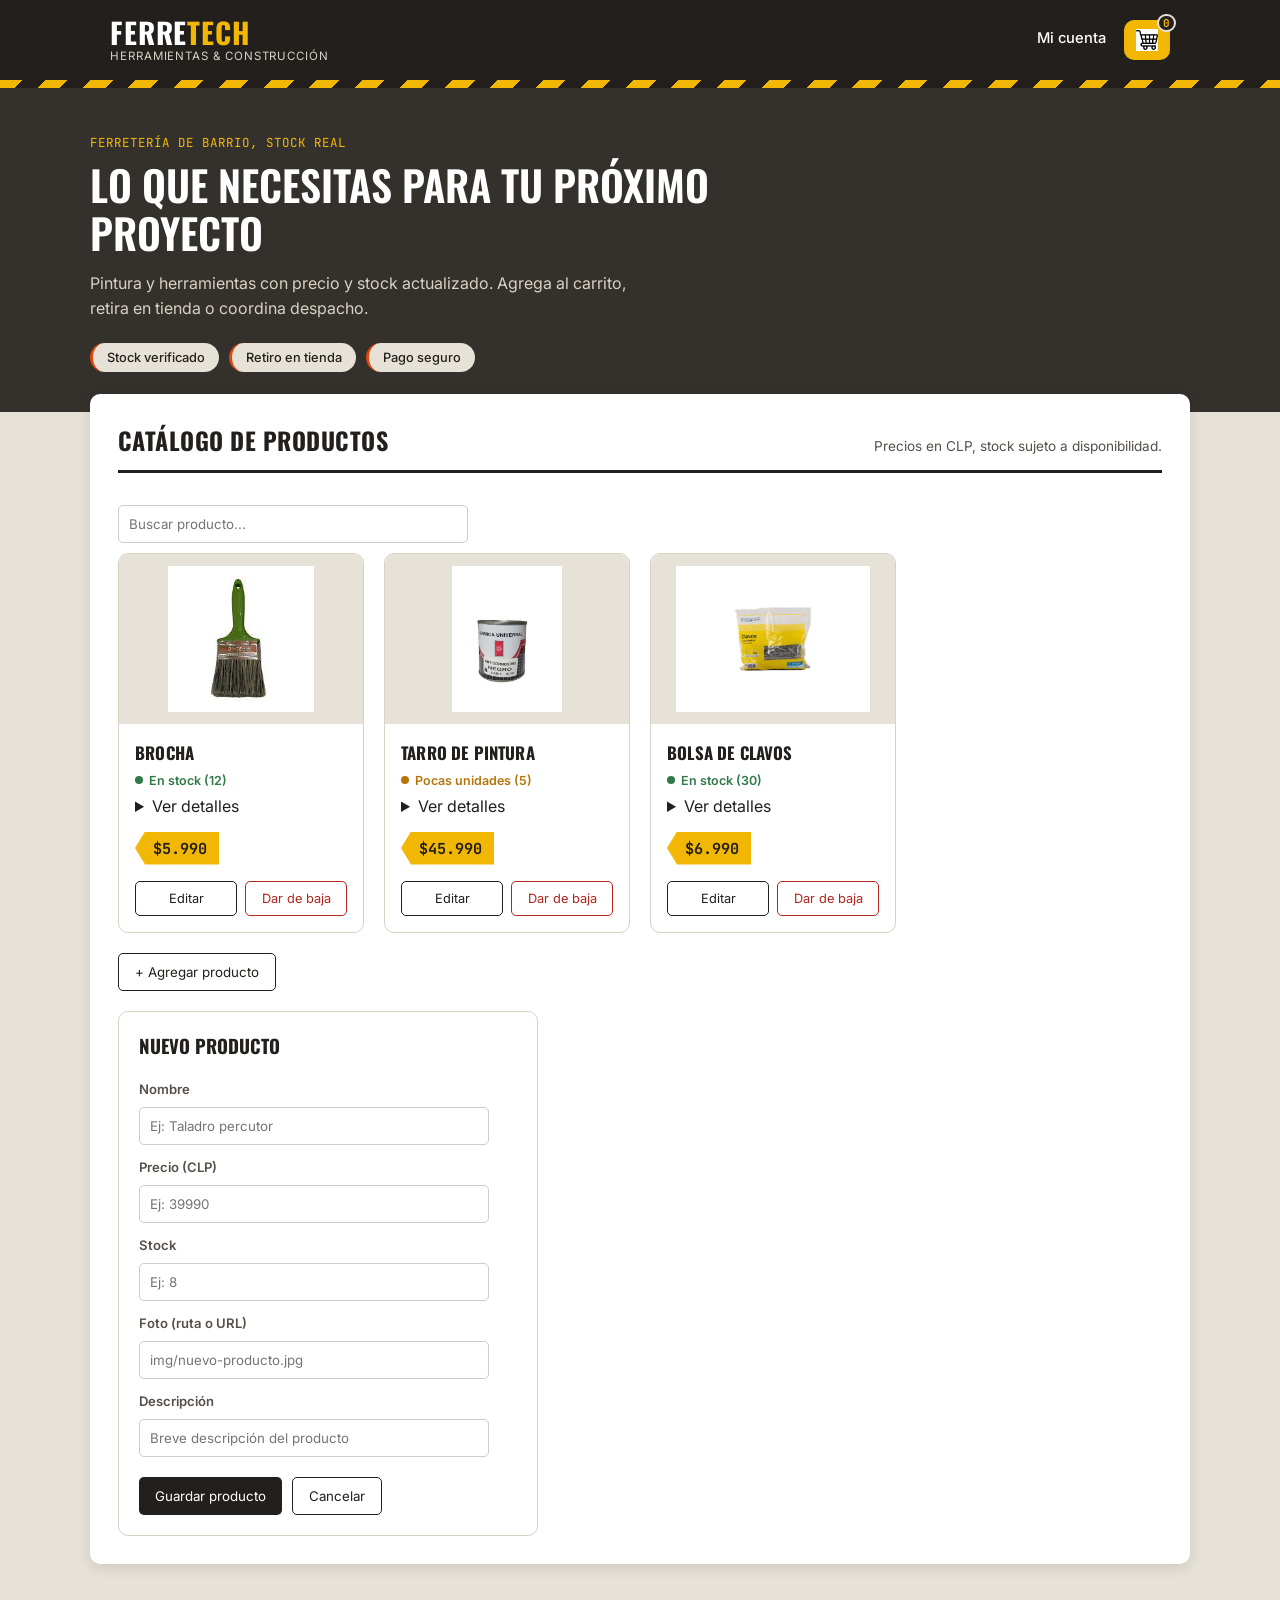
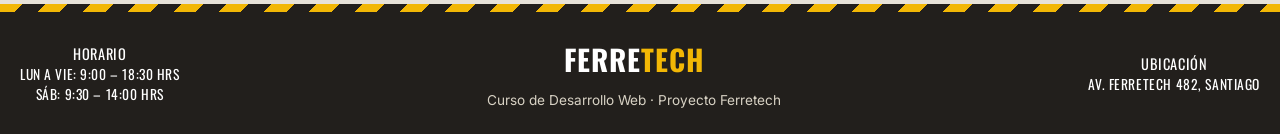
<file: index_admin.html>
<!DOCTYPE html>
<html lang="es">
<head>
    <meta charset="UTF-8">
    <title>Ferretech | Herramientas y materiales de construcción</title>
    

    <link rel="preconnect" href="https://fonts.googleapis.com">
    <link rel="preconnect" href="https://fonts.gstatic.com" crossorigin>
    <link href="https://fonts.googleapis.com/css2?family=Oswald:wght@500;600;700&family=Inter:wght@400;500;600;700&family=JetBrains+Mono:wght@600;700&display=swap" rel="stylesheet">

    <link rel="stylesheet" href="styles/styles.css">
</head>

<body class="admin">

    <header class="header">
        <div class="header__fila">
            <a href="index.html" class="header__marca">
                <span class="header__logo">FERRE<span class="header__logo-acento">TECH</span></span>
                <span class="header__eslogan">Herramientas &amp; construcción</span>
            </a>

            <nav class="header__nav">
                <a href="login.html" class="header__enlace">Mi cuenta</a>
                <a href="carrito.html" class="carrito_compras" id="link-carrito">
                    <img src="img/descarga.png" alt="" class="imagen_carrito">
                    <span class="carrito__contador" id="contador-carrito">0</span>
                    <span class="sr-only">Carrito de compras</span>
                </a>
            </nav>
        </div>
        <div class="franja-peligro" aria-hidden="true"></div>
    </header>

    <section class="hero">
        <div class="hero__contenido">
            <p class="hero__eyebrow">Ferretería de barrio, stock real</p>
            <h1 class="hero__titulo">Lo que necesitas para tu próximo proyecto</h1>
            <p class="hero__texto">
                Pintura y herramientas con precio y stock actualizado.
                Agrega al carrito, retira en tienda o coordina despacho.
            </p>
            <div class="hero__chips">
                <span class="chip">Stock verificado</span>
                <span class="chip">Retiro en tienda</span>
                <span class="chip">Pago seguro</span>
            </div>
        </div>
    </section>

    <main>

        <section class="contenedor">

            <div class="seccion__titulo">
                <h2>Catálogo de productos</h2>
                <p class="seccion__subtitulo">Precios en CLP, stock sujeto a disponibilidad.</p>
            </div>
            
            <div class="buscador">
                <input type="text" id="buscador-input" placeholder="Buscar producto...">
            </div>

            <div id="catalogo" class="catalogo"></div>

            <button id="btn-agregar-producto" class="btn-secundario btn-agregar-producto-toggle">
                + Agregar producto
            </button>

            <form id="form-agregar-producto" class="form-producto-admin" hidden>
                <h3>Nuevo producto</h3>

                <label for="nuevo-nombre">Nombre</label>
                <input type="text" id="nuevo-nombre" placeholder="Ej: Taladro percutor" required>

                <label for="nuevo-precio">Precio (CLP)</label>
                <input type="number" id="nuevo-precio" min="0" placeholder="Ej: 39990" required>

                <label for="nuevo-stock">Stock</label>
                <input type="number" id="nuevo-stock" min="0" placeholder="Ej: 8" required>

                <label for="nuevo-imagen">Foto (ruta o URL)</label>
                <input type="text" id="nuevo-imagen" placeholder="img/nuevo-producto.jpg">

                <label for="nuevo-detalles">Descripción</label>
                <input type="text" id="nuevo-detalles" placeholder="Breve descripción del producto">

                <div class="form-producto-admin__acciones">
                    <button type="submit">Guardar producto</button>
                    <button type="button" id="btn-cancelar-producto" class="btn-secundario">Cancelar</button>
                </div>
            </form>
        </section>

    </main>
    <footer class="footer">
        <div class="franja-peligro" aria-hidden="true"></div>
        <div class="footer__contenido">

            <span class="footer__lado">Horario
                <p>Lun a Vie: 9:00 – 18:30 hrs<br>Sáb: 9:30 – 14:00 hrs</p>
            </span>

            <div class="footer__marca">
                <span class="header__logo footer__logo">FERRE<span class="header__logo-acento">TECH</span></span>
                <p>Curso de Desarrollo Web · Proyecto Ferretech</p>
            </div>

            <span class="footer__lado">Ubicación
                <p>Av. Ferretech 482, Santiago</p>
            </span>
        </div>
    </footer>

    <script src = "js/login.js"></script>
    <script src = "js/productos.js"></script>
    <script src = "js/carrito.js"></script>
    <script src = "js/catalogo.js"></script>

</body>
</html>
</file>
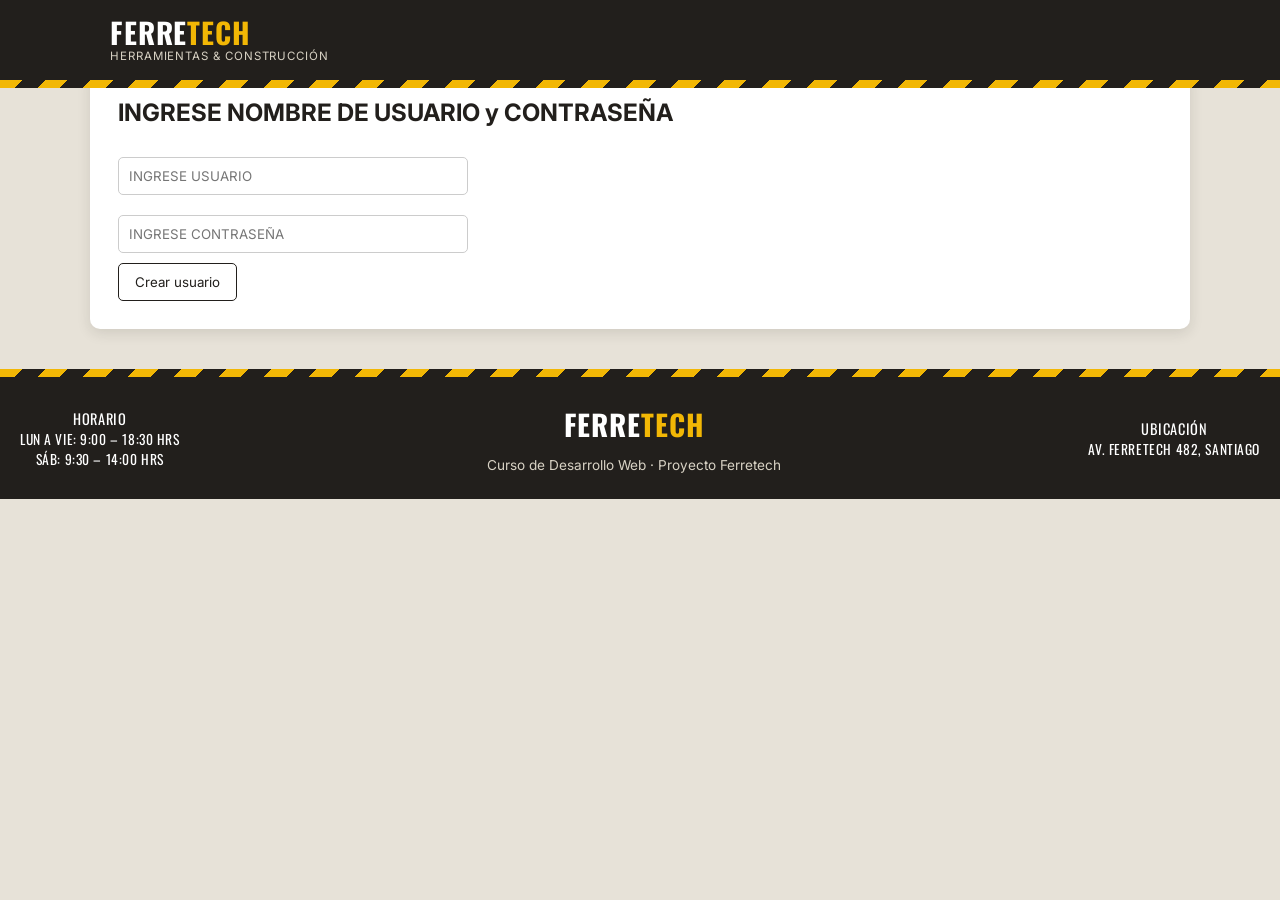
<file: ingreso.html>
<!DOCTYPE html>
<html lang="es">
<head>
    <meta charset="UTF-8">
    <title>Ferretech | Herramientas y materiales de construcción</title>

    <link rel="preconnect" href="https://fonts.googleapis.com">
    <link rel="preconnect" href="https://fonts.gstatic.com" crossorigin>
    <link href="https://fonts.googleapis.com/css2?family=Oswald:wght@500;600;700&family=Inter:wght@400;500;600;700&family=JetBrains+Mono:wght@600;700&display=swap" rel="stylesheet">

    <link rel="stylesheet" href="styles/styles.css">
</head>

<body>

    <header class="header">
        <div class="header__fila">
            <a href="index.html" class="header__marca">
                <span class="header__logo">FERRE<span class="header__logo-acento">TECH</span></span>
                <span class="header__eslogan">Herramientas &amp; construcción</span>
            </a>
        </div>

        <div class="franja-peligro" aria-hidden="true"></div>
    </header>

    <main>
        <section class="contenedor">
            <div>
                <h2>INGRESE NOMBRE DE USUARIO y CONTRASEÑA</h2>
            </div>
            <div class="buscador-usuario">
                <input type="text" id="usuario-input" placeholder="INGRESE USUARIO">
            </div>
            <div class="buscador-contraseña">
                <input type="password" id="contrasena-input" placeholder="INGRESE CONTRASEÑA">
            </div>
            <div>
                <button class="btn-usuario" id="btn-crear">
                    Crear usuario
                </button>
            </div>
        </section>
    </main>

    <footer class="footer">
        <div class="franja-peligro" aria-hidden="true"></div>
        <div class="footer__contenido">

            <span class="footer__lado">Horario
                <p>Lun a Vie: 9:00 – 18:30 hrs<br>Sáb: 9:30 – 14:00 hrs</p>
            </span>

            <div class="footer__marca">
                <span class="header__logo footer__logo">FERRE<span class="header__logo-acento">TECH</span></span>
                <p>Curso de Desarrollo Web · Proyecto Ferretech</p>
            </div>

            <span class="footer__lado">Ubicación
                <p>Av. Ferretech 482, Santiago</p>
            </span>
        </div>
    </footer>

    <script src = "js/login.js"></script>

</body>
</html>
</file>
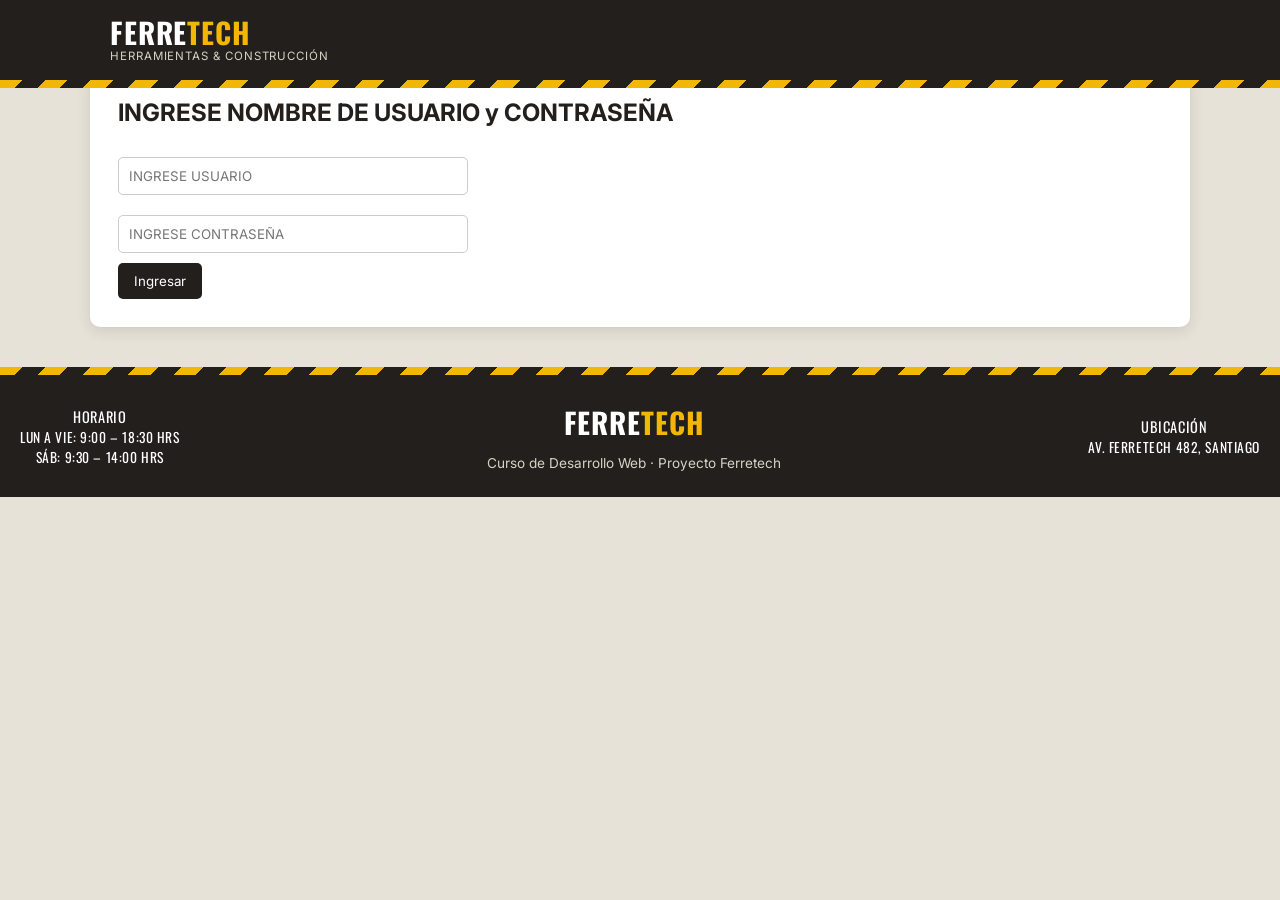
<file: ingreso_admin.html>
<!DOCTYPE html>
<html lang="es">
<head>
    <meta charset="UTF-8">
    <title>Ferretech | Herramientas y materiales de construcción</title>

    <link rel="preconnect" href="https://fonts.googleapis.com">
    <link rel="preconnect" href="https://fonts.gstatic.com" crossorigin>
    <link href="https://fonts.googleapis.com/css2?family=Oswald:wght@500;600;700&family=Inter:wght@400;500;600;700&family=JetBrains+Mono:wght@600;700&display=swap" rel="stylesheet">

    <link rel="stylesheet" href="styles/styles.css">
</head>

<body>

    <header class="header">
        <div class="header__fila">
            <a href="index.html" class="header__marca">
                <span class="header__logo">FERRE<span class="header__logo-acento">TECH</span></span>
                <span class="header__eslogan">Herramientas &amp; construcción</span>
            </a>
        </div>

        <div class="franja-peligro" aria-hidden="true"></div>
    </header>

    <main>
        <section class="contenedor">
            <div>
                <h2>INGRESE NOMBRE DE USUARIO y CONTRASEÑA</h2>
            </div>
            <div class="buscador-usuario">
                <input type="text" id="usuario-input" placeholder="INGRESE USUARIO">
            </div>
            <div class="buscador-contraseña">
                <input type="password" id="contrasena-input" placeholder="INGRESE CONTRASEÑA">
            </div>
            <div>
                <button class="btn-login" id="btn-login-admin">
                    Ingresar
                </button>
            </div>
        </section>
    </main>

    <footer class="footer">
        <div class="franja-peligro" aria-hidden="true"></div>
        <div class="footer__contenido">

            <span class="footer__lado">Horario
                <p>Lun a Vie: 9:00 – 18:30 hrs<br>Sáb: 9:30 – 14:00 hrs</p>
            </span>

            <div class="footer__marca">
                <span class="header__logo footer__logo">FERRE<span class="header__logo-acento">TECH</span></span>
                <p>Curso de Desarrollo Web · Proyecto Ferretech</p>
            </div>

            <span class="footer__lado">Ubicación
                <p>Av. Ferretech 482, Santiago</p>
            </span>
        </div>
    </footer>

    <script src = "js/login_admin.js"></script>

</body>
</html>
</file>
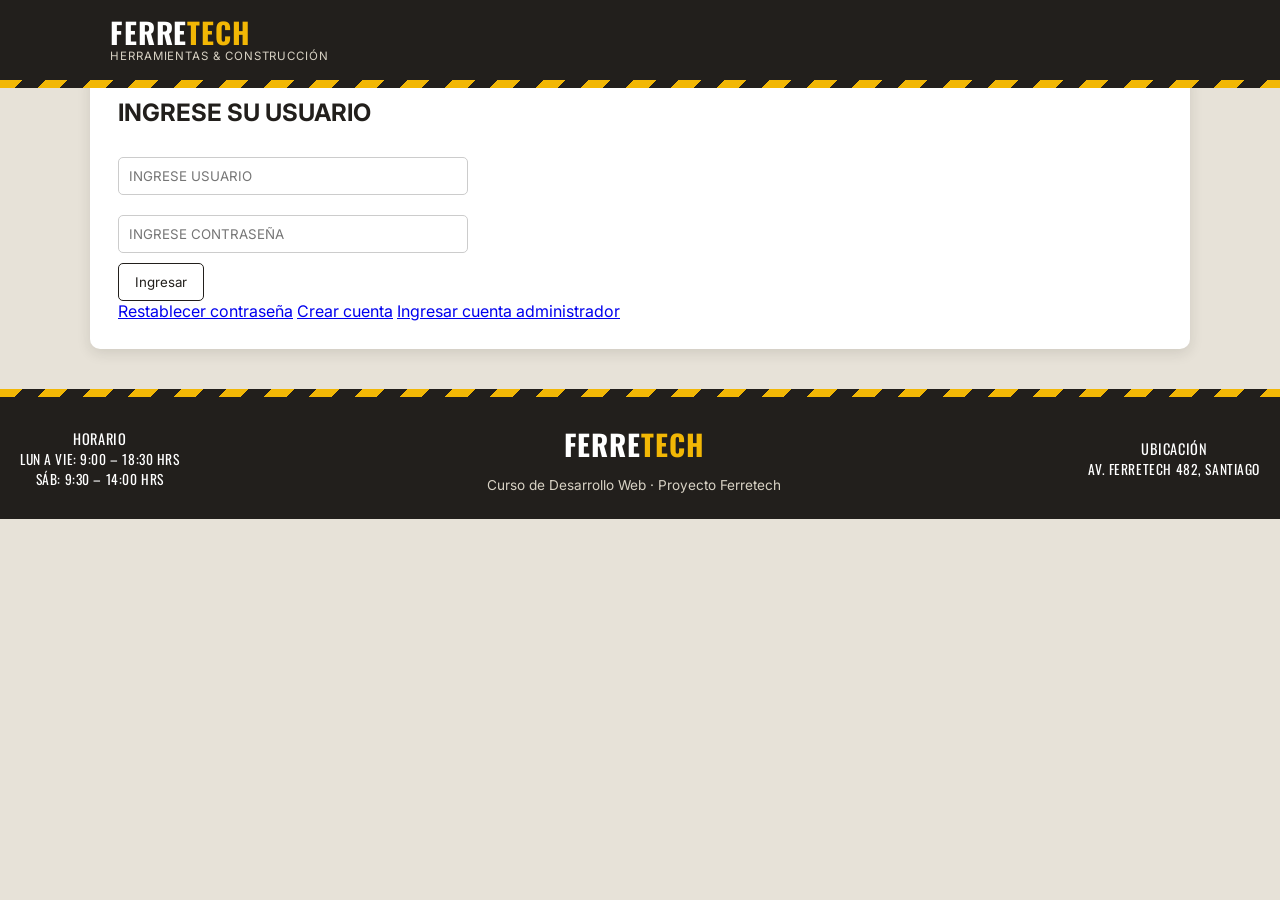
<file: login.html>
<!DOCTYPE html>
<html lang="es">
<head>
    <meta charset="UTF-8">
    <title>Ferretech | Herramientas y materiales de construcción</title>

    <link rel="preconnect" href="https://fonts.googleapis.com">
    <link rel="preconnect" href="https://fonts.gstatic.com" crossorigin>
    <link href="https://fonts.googleapis.com/css2?family=Oswald:wght@500;600;700&family=Inter:wght@400;500;600;700&family=JetBrains+Mono:wght@600;700&display=swap" rel="stylesheet">

    <link rel="stylesheet" href="styles/styles.css">
</head>

<body>

    <header class="header">
        <div class="header__fila">
            <a href="index.html" class="header__marca">
                <span class="header__logo">FERRE<span class="header__logo-acento">TECH</span></span>
                <span class="header__eslogan">Herramientas &amp; construcción</span>
            </a>
        </div>

        <div class="franja-peligro" aria-hidden="true"></div>
    </header>

    <main>
        <section class="contenedor">
            <div>
                <h2>INGRESE SU USUARIO</h2>
            </div>
            <div class="buscador-usuario">
                <input type="text" id="usuario-input" placeholder="INGRESE USUARIO">
            </div>
            <div class="buscador-contraseña">
                <input type="password" id="contrasena-input" placeholder="INGRESE CONTRASEÑA">
            </div>
            <div>
                <button class="btn-usuario" id="btn-login">
                    Ingresar
                </button>
            </div>
            <a href="restablecer.html" class="enlace-restablecer">Restablecer contraseña</a>
            <a href="ingreso.html" class="enlace-restablecer">Crear cuenta</a>
            <a href="ingreso_admin.html" class="enlace-admin">Ingresar cuenta administrador</a>
        </section>
    </main>

    <footer class="footer">
        <div class="franja-peligro" aria-hidden="true"></div>
        <div class="footer__contenido">

            <span class="footer__lado">Horario
                <p>Lun a Vie: 9:00 – 18:30 hrs<br>Sáb: 9:30 – 14:00 hrs</p>
            </span>

            <div class="footer__marca">
                <span class="header__logo footer__logo">FERRE<span class="header__logo-acento">TECH</span></span>
                <p>Curso de Desarrollo Web · Proyecto Ferretech</p>
            </div>

            <span class="footer__lado">Ubicación
                <p>Av. Ferretech 482, Santiago</p>
            </span>
        </div>
    </footer>

    <script src = "js/login.js"></script>

</body>
</html>
</file>
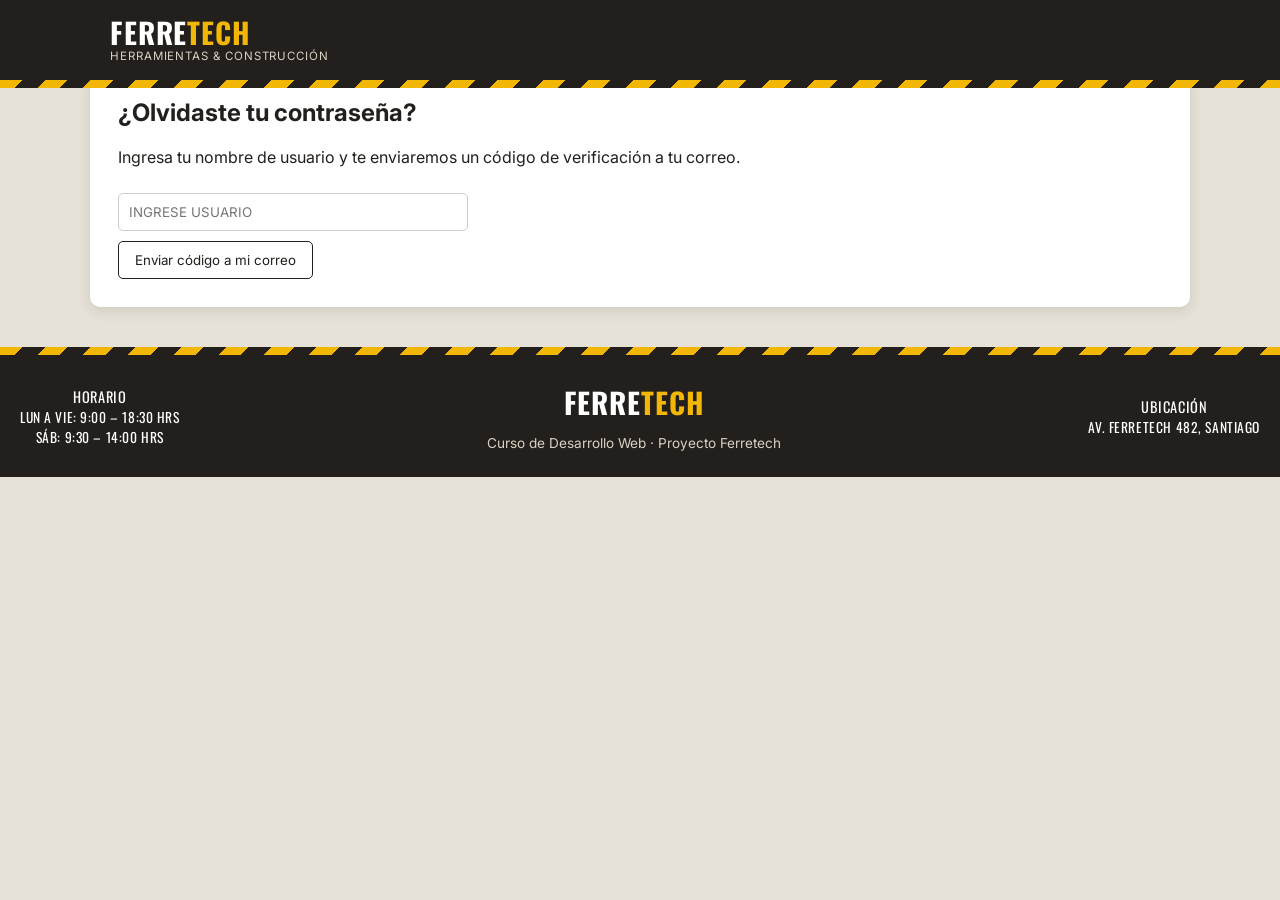
<file: restablecer.html>
<!DOCTYPE html>
<html lang="es">
<head>
    <meta charset="UTF-8">
    <title>Ferretech | Herramientas y materiales de construcción</title>

    <link rel="preconnect" href="https://fonts.googleapis.com">
    <link rel="preconnect" href="https://fonts.gstatic.com" crossorigin>
    <link href="https://fonts.googleapis.com/css2?family=Oswald:wght@500;600;700&family=Inter:wght@400;500;600;700&family=JetBrains+Mono:wght@600;700&display=swap" rel="stylesheet">

    <link rel="stylesheet" href="styles/styles.css">
</head>

<body>

    <header class="header">
        <div class="header__fila">
            <a href="index.html" class="header__marca">
                <span class="header__logo">FERRE<span class="header__logo-acento">TECH</span></span>
                <span class="header__eslogan">Herramientas &amp; construcción</span>
            </a>
        </div>

        <div class="franja-peligro" aria-hidden="true"></div>
    </header>

    <main>
        <section class="contenedor">

            <div id="paso-usuario">
                <h2>¿Olvidaste tu contraseña?</h2>
                <p>Ingresa tu nombre de usuario y te enviaremos un código de verificación a tu correo.</p>
                <div class="buscador-usuario">
                    <input type="text" id="usuario-input" placeholder="INGRESE USUARIO">
                </div>
                <div>
                    <button class="btn-usuario" id="btn-enviar-codigo">
                        Enviar código a mi correo
                    </button>
                </div>
            </div>

            <div id="paso-codigo" hidden>
                <h2>Verifica tu código</h2>
                <p id="mensaje-correo"></p>
                <div class="buscador-usuario">
                    <input type="text" id="codigo-input" placeholder="CÓDIGO DE VERIFICACIÓN">
                </div>
                <div class="buscador-contraseña">
                    <input type="password" id="contrasena-input" placeholder="NUEVA CONTRASEÑA">
                </div>
                <div>
                    <button class="btn-usuario" id="btn-restablecer">
                        Restablecer contraseña
                    </button>
                </div>
            </div>

        </section>
    </main>

    <footer class="footer">
        <div class="franja-peligro" aria-hidden="true"></div>
        <div class="footer__contenido">

            <span class="footer__lado">Horario
                <p>Lun a Vie: 9:00 – 18:30 hrs<br>Sáb: 9:30 – 14:00 hrs</p>
            </span>

            <div class="footer__marca">
                <span class="header__logo footer__logo">FERRE<span class="header__logo-acento">TECH</span></span>
                <p>Curso de Desarrollo Web · Proyecto Ferretech</p>
            </div>

            <span class="footer__lado">Ubicación
                <p>Av. Ferretech 482, Santiago</p>
            </span>
        </div>
    </footer>

    <script src = "js/login.js"></script>

</body>
</html>
</file>
<file: styles/styles.css>
:root {
    --grafito: #221F1C;
    --grafito-suave: #34302B;
    --acero: #565049;
    --concreto: #E7E2D8;
    --concreto-oscuro: #D8D2C4;
    --blanco: #FFFFFF;
    --amarillo: #F2B705;
    --naranja: #D9480F;
    --verde-stock: #2F7A46;
    --ambar-stock: #B5750A;
    --rojo-stock: #B3261E;

    --fuente-display: "Oswald", "Arial Narrow", sans-serif;
    --fuente-texto: "Inter", Arial, Helvetica, sans-serif;
    --fuente-precio: "JetBrains Mono", "Courier New", monospace;

    --radio: 10px;
    --sombra: 0 4px 14px rgba(34, 31, 28, 0.12);
}

* {
    box-sizing: border-box;
}

body {
    margin: 0;
    font-family: var(--fuente-texto);
    background-color: var(--concreto);
    color: var(--grafito);
}

.sr-only {
    position: absolute;
    width: 1px;
    height: 1px;
    overflow: hidden;
    clip: rect(0 0 0 0);
    white-space: nowrap;
}

.franja-peligro {
    height: 8px;
    background: repeating-linear-gradient(
        135deg,
        var(--amarillo),
        var(--amarillo) 16px,
        var(--grafito) 16px,
        var(--grafito) 32px
    );
}

.header {
    background-color: var(--grafito);
    color: var(--blanco);
    position: sticky;
    top: 0;
    z-index: 10;
}

.header__fila {
    display: flex;
    align-items: center;
    justify-content: space-between;
    gap: 20px;
    max-width: 1100px;
    margin: 0 auto;
    padding: 18px 20px;
}

.header__marca {
    display: flex;
    flex-direction: column;
    text-decoration: none;
    line-height: 1;
}

.header__logo {
    font-family: var(--fuente-display);
    font-weight: 700;
    font-size: 1.8rem;
    letter-spacing: 0.03em;
    color: var(--blanco);
    text-transform: uppercase;
}

.header__logo-acento {
    color: var(--amarillo);
}

.header__eslogan {
    margin-top: 4px;
    font-size: 0.72rem;
    letter-spacing: 0.08em;
    text-transform: uppercase;
    color: var(--concreto-oscuro);
}

.header__nav {
    display: flex;
    align-items: center;
    gap: 18px;
}

.header__enlace {
    color: var(--blanco);
    text-decoration: none;
    font-size: 0.92rem;
    font-weight: 500;
    border-bottom: 2px solid transparent;
    padding-bottom: 2px;
    transition: border-color 0.15s ease, color 0.15s ease;
}

.header__enlace:hover {
    border-color: var(--amarillo);
    color: var(--amarillo);
}

.carrito_compras {
    position: relative;
    display: inline-flex;
    align-items: center;
    justify-content: center;
    background-color: var(--amarillo);
    border: none;
    padding: 9px 12px;
    border-radius: var(--radio);
    cursor: pointer;
    text-decoration: none;
    transition: background-color 0.15s ease, transform 0.15s ease;
}

.carrito_compras:hover {
    background-color: var(--naranja);
    transform: translateY(-1px);
}

.carrito_compras:hover .imagen_carrito {
    filter: brightness(0) invert(1);
}

.imagen_carrito {
    width: 22px;
    height: auto;
    display: block;
}

.carrito__contador {
    position: absolute;
    top: -6px;
    right: -6px;
    background-color: var(--grafito);
    color: var(--amarillo);
    font-family: var(--fuente-precio);
    font-size: 0.68rem;
    font-weight: 700;
    min-width: 18px;
    height: 18px;
    border-radius: 999px;
    display: flex;
    align-items: center;
    justify-content: center;
    padding: 0 4px;
    border: 2px solid var(--concreto);
}

.hero {
    background-color: var(--grafito-suave);
    color: var(--blanco);
    padding: 46px 20px 40px;
}

.hero__contenido {
    max-width: 1100px;
    margin: 0 auto;
}

.hero__eyebrow {
    font-family: var(--fuente-precio);
    font-size: 0.78rem;
    letter-spacing: 0.08em;
    text-transform: uppercase;
    color: var(--amarillo);
    margin: 0 0 10px;
}

.hero__titulo {
    font-family: var(--fuente-display);
    font-weight: 600;
    font-size: clamp(1.7rem, 4vw, 2.6rem);
    line-height: 1.15;
    margin: 0 0 14px;
    max-width: 640px;
    text-transform: uppercase;
}

.hero__texto {
    max-width: 560px;
    color: var(--concreto-oscuro);
    line-height: 1.55;
    margin: 0 0 22px;
}

.hero__chips {
    display: flex;
    flex-wrap: wrap;
    gap: 10px;
}

.chip {
    font-size: 0.8rem;
    font-weight: 500;
    color: var(--grafito);
    background-color: var(--concreto);
    padding: 7px 14px;
    border-radius: 999px;
    border-left: 3px solid var(--naranja);
}

main {
    width: 90%;
    max-width: 1100px;
    margin: -18px auto 40px;
}

.contenedor {
    background-color: var(--blanco);
    padding: 28px;
    margin-bottom: 20px;
    border-radius: var(--radio);
    box-shadow: var(--sombra);
}

.seccion__titulo {
    display: flex;
    align-items: baseline;
    justify-content: space-between;
    flex-wrap: wrap;
    gap: 6px;
    border-bottom: 3px solid var(--grafito);
    padding-bottom: 12px;
    margin-bottom: 22px;
}

.seccion__titulo h2 {
    font-family: var(--fuente-display);
    text-transform: uppercase;
    letter-spacing: 0.02em;
    margin: 0;
}

.seccion__subtitulo {
    margin: 0;
    color: var(--acero);
    font-size: 0.85rem;
}

h2 {
    margin-top: 0;
}

button {
    font-family: var(--fuente-texto);
    background-color: var(--grafito);
    color: var(--blanco);
    border: none;
    padding: 10px 16px;
    border-radius: 5px;
    cursor: pointer;
}

button:hover {
    background-color: var(--naranja);
}

input {
    width: 100%;
    max-width: 350px;
    padding: 10px;
    margin: 10px 5px 10px 0;
    border: 1px solid #ccc;
    border-radius: 5px;
    font-family: var(--fuente-texto);
}

.contador {
    display: flex;
    align-items: center;
    gap: 20px;
}

#numero {
    font-size: 30px;
    font-weight: bold;
}

.form-producto {
    margin-bottom: 20px;
}

#lista-productos {
    padding-left: 20px;
}

#lista-productos li {
    margin-bottom: 8px;
}

.catalogo {
    display: grid;
    grid-template-columns: repeat(auto-fill, minmax(220px, 1fr));
    gap: 20px;
}

.tarjeta {
    display: flex;
    flex-direction: column;
    border: 1px solid var(--concreto-oscuro);
    border-radius: var(--radio);
    overflow: hidden;
    background-color: var(--blanco);
    transition: transform 0.15s ease, box-shadow 0.15s ease;
}

.tarjeta:hover {
    transform: translateY(-3px);
    box-shadow: var(--sombra);
}

.tarjeta__imagen {
    background-color: var(--concreto);
    height: 170px;
    display: flex;
    align-items: center;
    justify-content: center;
    padding: 12px;
}

.tarjeta__imagen img {
    max-width: 100%;
    max-height: 100%;
    object-fit: contain;
}

.tarjeta__cuerpo {
    padding: 16px;
    display: flex;
    flex-direction: column;
    gap: 8px;
    flex-grow: 1;
}

.tarjeta__nombre {
    font-family: var(--fuente-display);
    font-size: 1.05rem;
    text-transform: uppercase;
    letter-spacing: 0.01em;
    margin: 0;
    color: var(--grafito);
}

.stock {
    display: inline-flex;
    align-items: center;
    gap: 6px;
    font-size: 0.78rem;
    font-weight: 600;
    width: fit-content;
}

.stock__punto {
    width: 8px;
    height: 8px;
    border-radius: 50%;
    display: inline-block;
}

.stock--ok { color: var(--verde-stock); }
.stock--ok .stock__punto { background-color: var(--verde-stock); }

.stock--bajo { color: var(--ambar-stock); }
.stock--bajo .stock__punto { background-color: var(--ambar-stock); }

.stock--agotado { color: var(--rojo-stock); }
.stock--agotado .stock__punto { background-color: var(--rojo-stock); }

.tarjeta__pie {
    display: flex;
    align-items: center;
    justify-content: space-between;
    gap: 10px;
    padding: 0 16px 16px;
}

/* Etiqueta de precio con forma de "cartel colgante" */
.etiqueta-precio {
    position: relative;
    background-color: var(--amarillo);
    color: var(--grafito);
    font-family: var(--fuente-precio);
    font-weight: 700;
    font-size: 0.95rem;
    padding: 6px 12px 6px 18px;
    clip-path: polygon(10px 0, 100% 0, 100% 100%, 10px 100%, 0 50%);
}

.tarjeta .btn-agregar-carrito {
    width: 100%;
    background-color: var(--grafito);
    color: var(--blanco);
    font-size: 0.85rem;
    font-weight: 600;
    padding: 11px 12px;
    margin-top: 4px;
}

.tarjeta .btn-agregar-carrito:hover {
    background-color: var(--naranja);
}

.alerta {
    background-color: var(--concreto);
    padding: 15px;
    border-radius: 5px;
}

.footer {
    background-color: var(--grafito);
    color: var(--concreto-oscuro);
    margin-top: 40px;
}

.footer__contenido {
    text-align: center;
    padding: 26px 20px;
}

.footer__logo {
    display: inline-block;
    margin-bottom: 8px;
}

.footer p {
    margin: 0;
    font-size: 0.85rem;
}

.carrito-lista {
    display: flex;
    flex-direction: column;
    gap: 12px;
}

.carrito-item {
    display: flex;
    align-items: center;
    gap: 16px;
    border: 1px solid var(--concreto-oscuro);
    border-radius: var(--radio);
    padding: 12px;
}

.carrito-item__imagen {
    width: 60px;
    height: 60px;
    background-color: var(--concreto);
    border-radius: 6px;
    display: flex;
    align-items: center;
    justify-content: center;
}

.carrito-item__imagen img {
    max-width: 90%;
    max-height: 90%;
    object-fit: contain;
}

.carrito-item__info {
    flex-grow: 1;
}

.carrito-item__info h3 {
    margin: 0 0 4px;
    font-family: var(--fuente-display);
    text-transform: uppercase;
    font-size: 0.95rem;
}

.carrito-item__info p {
    margin: 0;
    color: var(--acero);
    font-size: 0.85rem;
}

.btn-eliminar {
    background-color: transparent;
    border: 1px solid var(--rojo-stock);
    color: var(--rojo-stock);
    padding: 8px 12px;
    font-size: 0.8rem;
}

.btn-eliminar:hover {
    background-color: var(--rojo-stock);
    color: var(--blanco);
}

.carrito__resumen {
    display: flex;
    align-items: center;
    justify-content: flex-end;
    gap: 12px;
    margin-top: 20px;
    padding-top: 16px;
    border-top: 2px solid var(--grafito);
}

.carrito__resumen-label {
    font-family: var(--fuente-display);
    text-transform: uppercase;
    font-size: 1.1rem;
}

.carrito__acciones {
    display: flex;
    justify-content: flex-end;
    gap: 10px;
    margin-top: 16px;
}

.btn-secundario {
    background-color: var(--blanco);
    border: 1px solid var(--grafito);
    color: var(--grafito);
}

.btn-secundario:hover {
    background-color: var(--concreto);
}

.btn-usuario {
    background-color: var(--blanco);
    border: 1px solid var(--grafito);
    color: var(--grafito);
}

.btn-usuario:hover {
    background-color: var(--concreto);
}

.carrito-vacio {
    color: var(--acero);
    text-align: center;
    padding: 30px 0;
}

.footer__contenido {
    display: flex;
    align-items: center;
    justify-content: space-between;
    gap: 16px;
    padding: 26px 20px;
    text-align: center;
}

.footer__lado {
    font-family: var(--fuente-display);
    text-transform: uppercase;
    letter-spacing: 0.04em;
    font-size: 0.9rem;
    color: var(--blanco);
    white-space: nowrap;
}

.footer__marca {
    display: flex;
    flex-direction: column;
    align-items: center;
    gap: 4px;
}

.footer__marca p {
    margin: 0;
    font-size: 0.85rem;
}

/* --- Panel de administrador: gestión de catálogo (R.9, R.13) --- */
.tarjeta__admin-acciones {
    display: flex;
    gap: 8px;
    padding: 0 16px 16px;
}

.tarjeta__admin-acciones button {
    flex: 1;
    font-size: 0.8rem;
    padding: 9px 10px;
}

.btn-agregar-producto-toggle {
    margin-top: 20px;
}

.form-producto-admin {
    margin-top: 20px;
    padding: 20px;
    border: 1px solid var(--concreto-oscuro);
    border-radius: var(--radio);
    display: flex;
    flex-direction: column;
    max-width: 420px;
}

.form-producto-admin h3 {
    margin-top: 0;
    font-family: var(--fuente-display);
    text-transform: uppercase;
}

.form-producto-admin label {
    font-size: 0.82rem;
    font-weight: 600;
    color: var(--acero);
    margin-top: 4px;
}

.form-producto-admin__acciones {
    display: flex;
    gap: 10px;
    margin-top: 10px;
}
</file>
